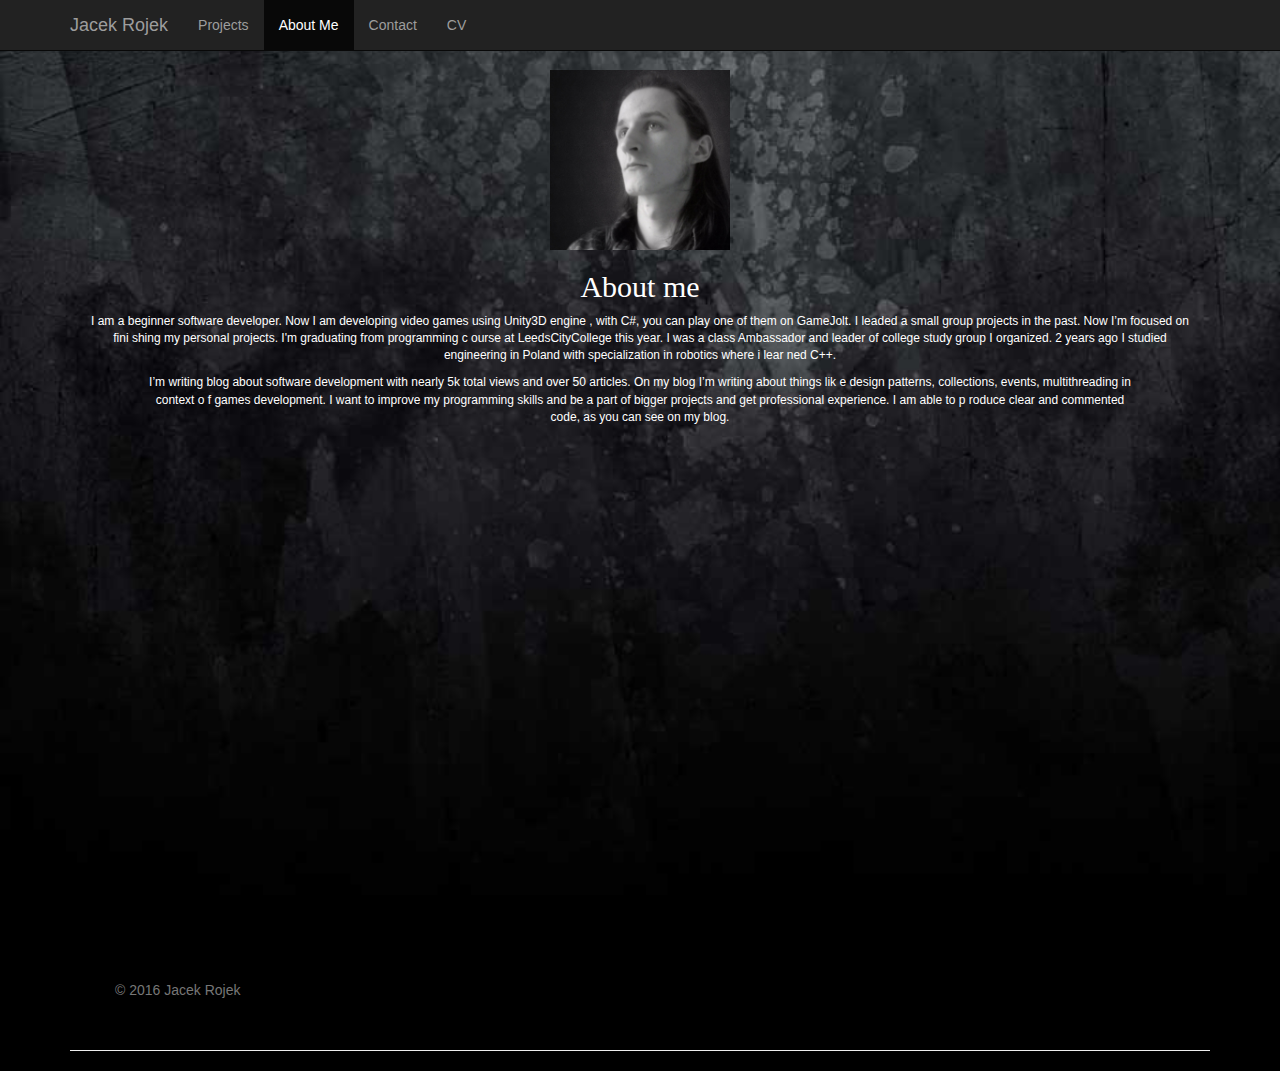
<file: about.html>
<<!DOCTYPE html>
<html lang="en">
<head>
  <head>
    <meta charset="utf-8">
    <meta http-equiv="X-UA-Compatible" content="IE=edge">
    <meta name="viewport" content="width=device-width, initial-scale=1">

    <meta name="Jacek Rojek-digital portfolio" content="">
    <meta name="Jacek Rojek" content="digital portfolio">

    <title>About</title>


     <link href="css/bootstrap.min.css" rel="stylesheet">
     <link href="css/styles.min.css" rel="stylesheet">

  </head>
</head>
<body>
    <nav class="navbar navbar-inverse navbar-fixed-top">
      <div class="container">
        <div class="navbar-header">
          <button type="button" class="navbar-toggle collapsed" data-toggle="collapse" data-target="#navbar" aria-expanded="false" aria-controls="navbar">
            <span class="sr-only">Toggle navigation</span>
            <span class="icon-bar"></span>
            <span class="icon-bar"></span>
            <span class="icon-bar"></span>
          </button>
          <a class="navbar-brand" href="index.html">Jacek Rojek</a>
        </div>
        <div id="navbar" class="collapse navbar-collapse">
          <ul class="nav navbar-nav">
            <li><a href="index.html">Projects</a></li>
            <li class="active" ><a href="#">About Me</a></li>
            <li><a href="contact.html">Contact</a></li>
            <li>
                <a href="cv.html">CV</a>
            </li>
          </ul>
        </div><!--/.nav-collapse -->
      </div>
    </nav>

    <div class = "main" >
      <div class="container"></div>

        <div class="container" id="main_container">
<div class="text-center center-block" id="about">
      <img src="images/profile.jpg"  alt="My photo" id="photo">
  <h2>About me </h2>
  <p>I am a beginner software developer.
    Now I am developing video games using Unity3D engine
    , with C#, you can play one of them on GameJolt. I leaded
     a small group projects in the past. Now I’m focused on fini
     shing my personal projects.  I'm graduating from programming c
     ourse at LeedsCityCollege this year. I was a class Ambassador and
      leader of college study group I organized. 2 years ago I studied
      engineering in Poland with specialization in robotics where i lear
      ned C++.  </p>
      <div class="text-center center-block" id="about">
  <p>I’m writing blog about software development with nearly 5k total
    views and over 50 articles. On my blog I’m writing about things lik
    e design patterns, collections, events, multithreading in context o
    f games development. I want to improve my programming skills and be
    a part of bigger projects and get professional experience. I am able
     to p
    roduce clear and commented code, as you can see on my blog. </p>
</div>
</div>
</div>
<div class ="container" id="placeholder"></div>
<footer class="footer">
  <div class="container" id="footerSignature">
    <p class="text-muted">
     </p>
  </div>
<div class="container">

<div class="container" id="footerSignature">
  <p class="text-muted">&copy; 2016 Jacek Rojek </p>
</div>
    <hr>
</div>

</footer>
        <!-- Bootstrap core JavaScript
        ================================================== -->

        <script src="js/jquery.js"></script>
        <script src="js/bootstrap.js"></script>

      </div>
    </div>
</body>
</html>
</file>
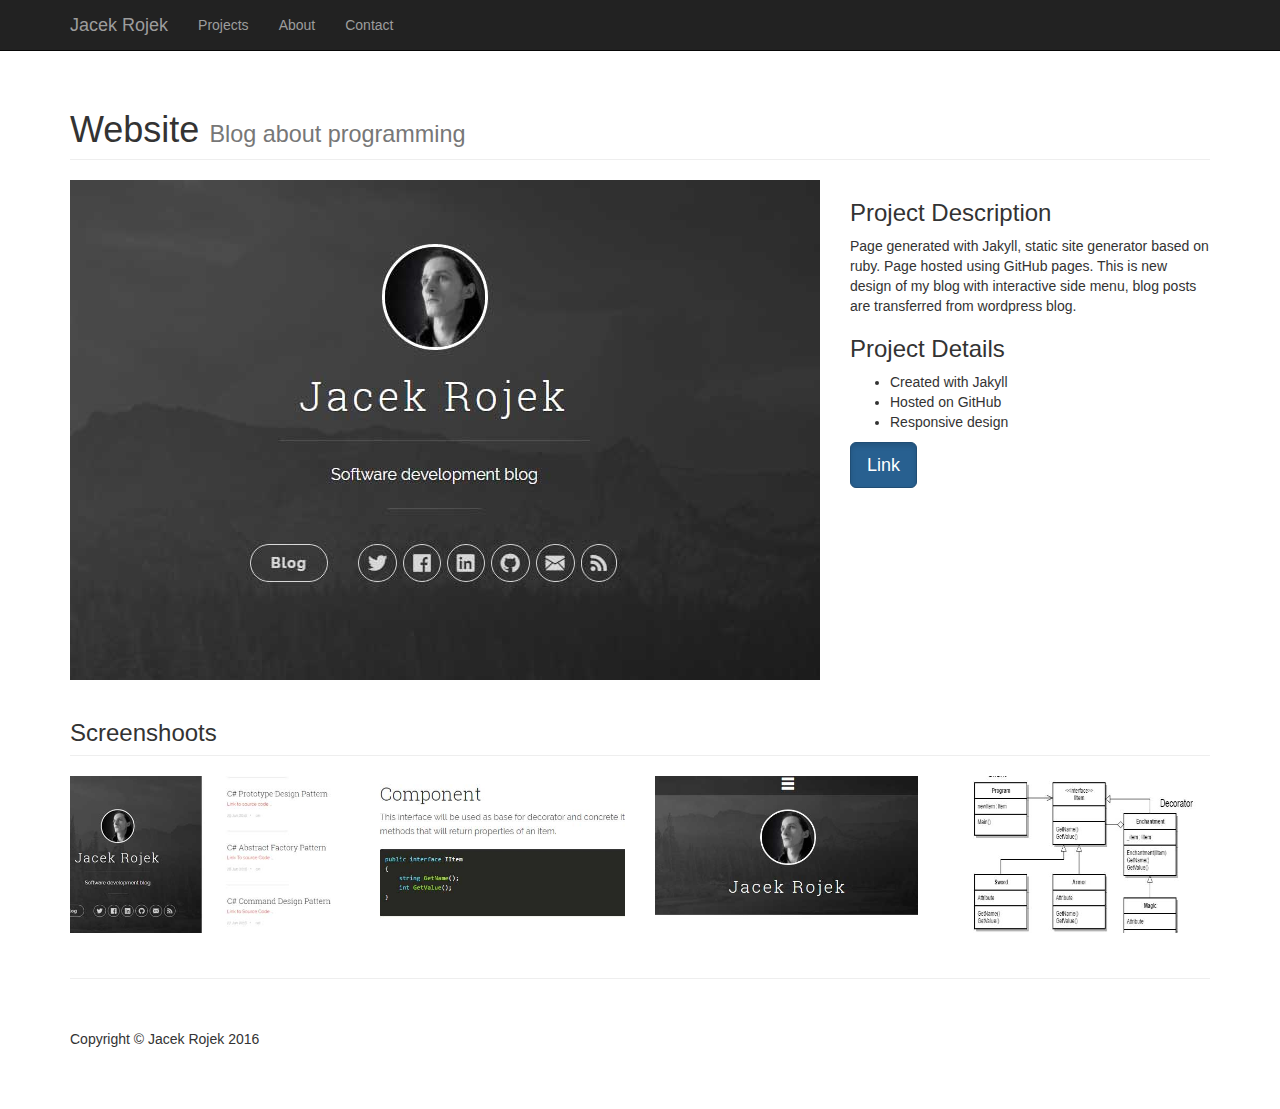
<file: blog.html>
<!DOCTYPE html>
<html lang="en">

<head>

    <meta charset="utf-8">
    <meta http-equiv="X-UA-Compatible" content="IE=edge">
    <meta name="website" content="width=device-width, initial-scale=1">
    <meta name="mucic producre website" content="">
    <meta name="Jacek Rojek" content="">

    <title>Blog, Jekyll + GitHub</title>

    <!-- Bootstrap Core CSS -->
    <link href="css/bootstrap.min.css" rel="stylesheet">

    <!-- Custom CSS -->
    <link href="css/portfolio-item.css" rel="stylesheet">

</head>

<body>

    <!-- Navigation -->
    <nav class="navbar navbar-inverse navbar-fixed-top" role="navigation">
        <div class="container">
            <!-- Brand and toggle get grouped for better mobile display -->
            <div class="navbar-header">
                <button type="button" class="navbar-toggle" data-toggle="collapse" data-target="#bs-example-navbar-collapse-1">
                    <span class="sr-only">Toggle navigation</span>
                    <span class="icon-bar"></span>
                    <span class="icon-bar"></span>
                    <span class="icon-bar"></span>
                </button>
                <a class="navbar-brand" href="#">Jacek Rojek</a>
            </div>
            <!-- Collect the nav links, forms, and other content for toggling -->
            <div class="collapse navbar-collapse" id="bs-example-navbar-collapse-1">
                <ul class="nav navbar-nav">
                  <li>
                      <a href="index.html">Projects</a>
                  </li>
                  <li>
                      <a href="about.html">About</a>
                  </li>
                  <li>
                      <a href="contact.html">Contact</a>
                  </li>
                </ul>
            </div>
            <!-- /.navbar-collapse -->
        </div>
        <!-- /.container -->
    </nav>

    <!-- Page Content -->
    <div class="container">

        <!-- Portfolio Item Heading -->
        <div class="row">

            <div class="col-lg-12">

                <h1 class="page-header">Website
                    <small>Blog about programming</small>

                </h1>
            </div>

        </div>

        <!-- /.row -->

        <!-- Portfolio Item Row -->
        <div class="row">

            <div class="col-md-8">
                <img class="img-responsive" src="images/Blog_1.jpg" alt=" Soundcloud widget">
            </div>

            <div class="col-md-4">
                <h3>Project Description</h3>
                <p>Page generated with Jakyll, static site generator based on ruby. Page hosted using GitHub pages. This is new design of my blog with interactive side menu, blog posts are transferred from wordpress blog.  </p>
                <h3>Project Details</h3>
                <ul>
                    <li>Created with Jakyll</li>
                    <li>Hosted on GitHub</li>
                    <li>Responsive design</li>

                </ul>
                <a href="https://jacekrojek.github.io/JacekRojek/" class="btn btn-primary btn-lg active" role="button">Link</a>
            </div>



        </div>
        <!-- /.row -->

        <!-- Related Projects Row -->
        <div class="row">

            <div class="col-lg-12">
                <h3 class="page-header">Screenshoots</h3>
            </div>

            <div class="col-sm-3 col-xs-6">
                <a href="#">
                    <img class="img-responsive portfolio-item" src="images/Blog_2.jpg" alt="top of main site">
                </a>
            </div>

            <div class="col-sm-3 col-xs-6">
                <a href="#">
                    <img class="img-responsive portfolio-item" src="images/Blog_3.jpg" alt="thumbnails">
                </a>
            </div>

            <div class="col-sm-3 col-xs-6">
                <a href="#">
                    <img class="img-responsive portfolio-item" src="images/Blog_4.jpg" alt="footer with social icons">
                </a>
            </div>

            <div class="col-sm-3 col-xs-6">
                <a href="#">
                    <img class="img-responsive portfolio-item" src="images/Blog_5.jpg" alt="responsive design">
                </a>
            </div>

        </div>
        <!-- /.row -->

        <hr>

        <!-- Footer -->
        <footer>
            <div class="row">
                <div class="col-lg-12">
                    <p>Copyright &copy; Jacek Rojek 2016</p>
                </div>
            </div>
            <!-- /.row -->
        </footer>

    </div>
    <!-- /.container -->

    <!-- jQuery -->
    <script src="js/jquery.js"></script>

    <!-- Bootstrap Core JavaScript -->
    <script src="js/bootstrap.min.js"></script>

</body>

</html>
</file>
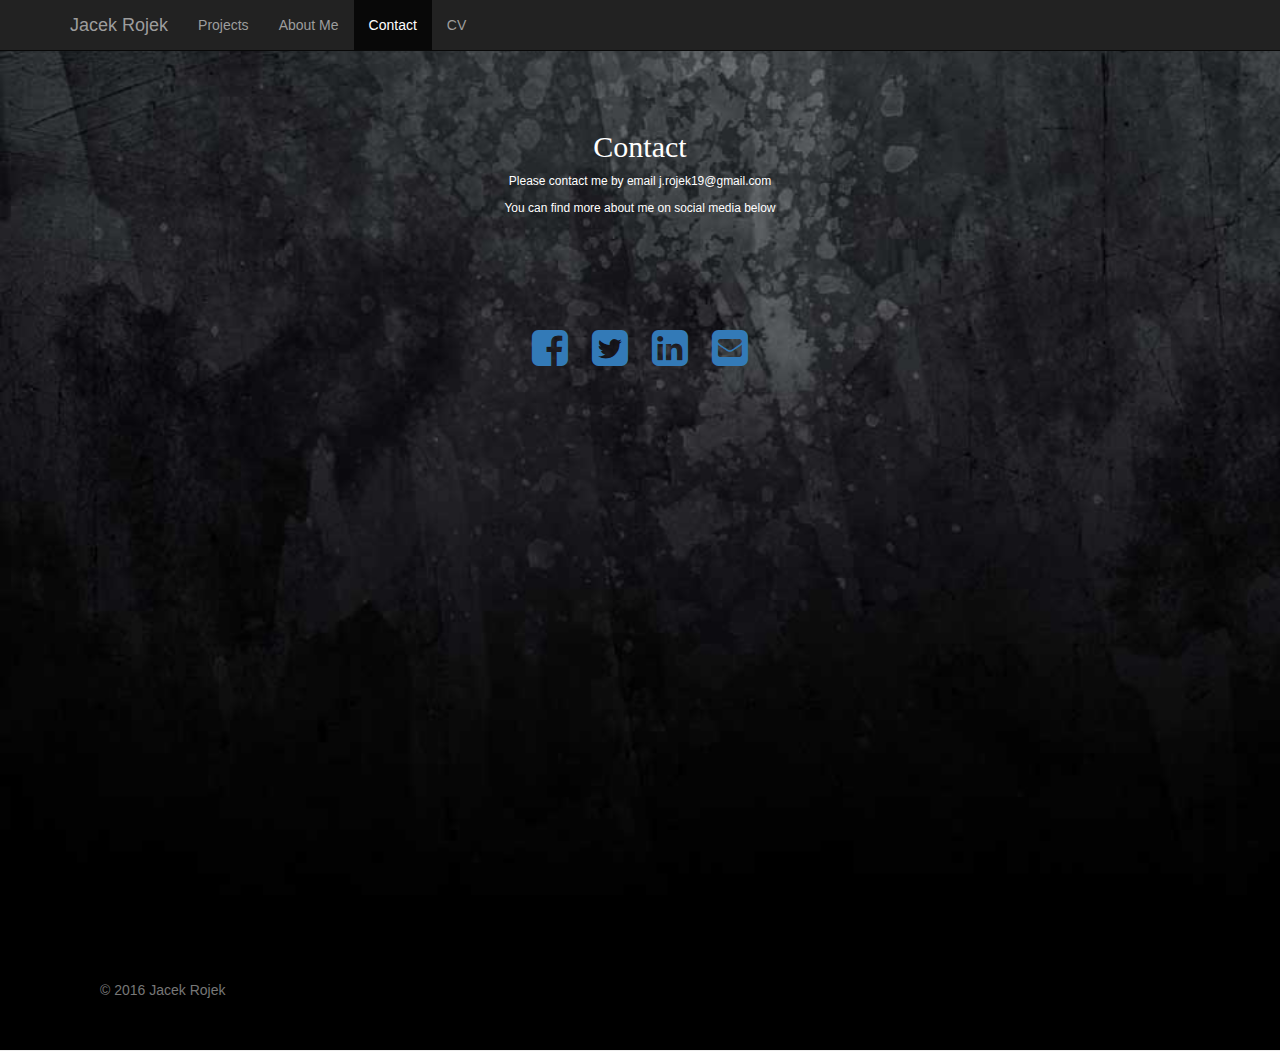
<file: contact.html>
<<!DOCTYPE html>
<html lang="en">
<head>
  <head>
    <meta charset="utf-8">
    <meta http-equiv="X-UA-Compatible" content="IE=edge">
    <meta name="viewport" content="width=device-width, initial-scale=1">

    <meta name="Jacek Rojek-digital portfolio" content="">
    <meta name="Jacek Rojek" content="digital portfolio">

    <title>Contact</title>

      <link rel="stylesheet" href="css/normalize.css">

<link rel="stylesheet" href="font-awesome/css/font-awesome.css">


    <link href="css/bootstrap.min.css" rel="stylesheet">
    <link href="css/styles.min.css" rel="stylesheet">

  </head>
</head>
<body>
    <nav class="navbar navbar-inverse navbar-fixed-top">
      <div class="container">
        <div class="navbar-header">
          <button type="button" class="navbar-toggle collapsed" data-toggle="collapse" data-target="#navbar" aria-expanded="false" aria-controls="navbar">
            <span class="sr-only">Toggle navigation</span>
            <span class="icon-bar"></span>
            <span class="icon-bar"></span>
            <span class="icon-bar"></span>
          </button>
          <a class="navbar-brand" href="index.html">Jacek Rojek</a>
        </div>
        <div id="navbar" class="collapse navbar-collapse">
          <ul class="nav navbar-nav">
            <li><a href="index.html">Projects</a></li>
            <li><a href="about.html">About Me</a></li>
            <li class="active"><a href="#">Contact</a></li>
            <li>
                <a href="cv.html">CV</a>
            </li>
          </ul>
        </div><!--/.nav-collapse -->
      </div>
    </nav>

    <div class = "main" >
        <div class="container" id="main_container">
          <div class="text-center center-block" id="about">

<h2 id ="contact">Contact</h2>
<p>Please contact me by email j.rojek19@gmail.com</p>
<p>You can find more about me on social media below</p>

</div>
          <div class="container">
                  <div class="text-center center-block" id="social-icons">
                    <a href="https://www.facebook.com/jacek.rojek.7"><i id="social-fb" class="fa fa-facebook-square fa-3x social"></i></a>
                    <a href="https://twitter.com/JRojek93"><i id="social-tw" class="fa fa-twitter-square fa-3x social"></i></a>
                    <a href="https://uk.linkedin.com/in/jacek-rojek-b7a396105"><i id="social-em" class="fa fa-linkedin-square fa-3x social"></i></a>
                    <a href="mailto:j.rojek19@gmail.com?Subject=Hello"><i id="social-em" class="fa fa-envelope-square fa-3x social"></i></a>
          </div>
          </div>
        </div>


    <footer class="footer">
      <div class="container" id="footerSignature">
        <p class="text-muted">
         </p>
      </div>
    <div class="container">

    </div>
    <div class="container" id="footerSignature">
      <p class="text-muted">&copy; 2016 Jacek Rojek </p>
    </div>
        <hr>
    </div>

    </footer>



    </div>
        <!-- Bootstrap core JavaScript
        ================================================== -->

        <script src="js/jquery.js"></script>
        <script src="js/bootstrap.js"></script>

      </div>
</body>
</html>
</file>
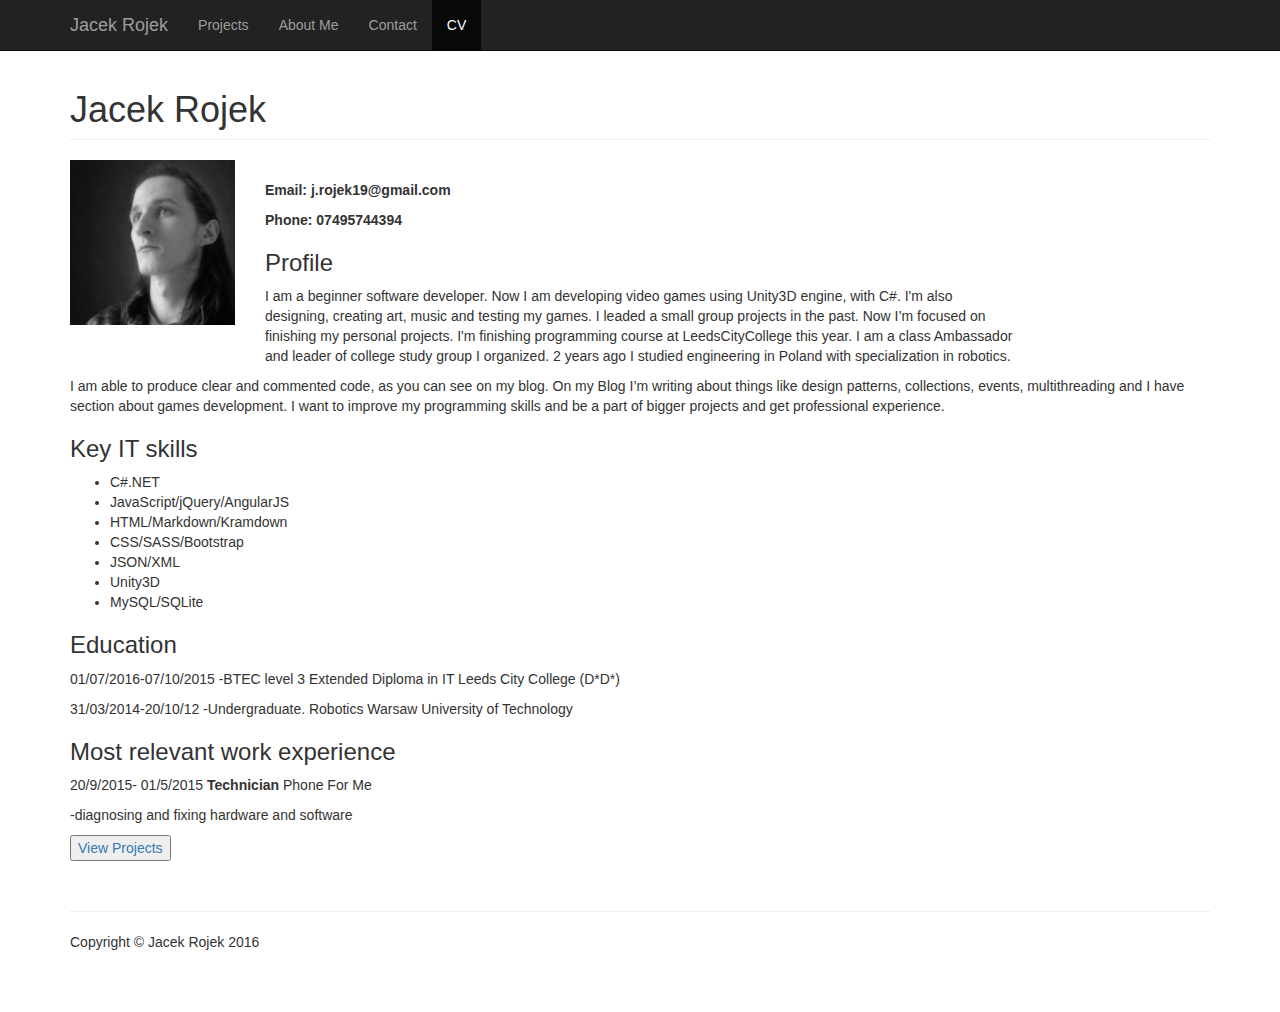
<file: cv.html>
<!DOCTYPE html>
<html lang="en">

<head>

    <meta charset="utf-8">
    <meta http-equiv="X-UA-Compatible" content="IE=edge">
    <meta name="viewport" content="width=device-width, initial-scale=1">
    <meta name="description" content="">
    <meta name="author" content="">

    <title>Jacek Rojek protfolio</title>

    <!-- Bootstrap Core CSS -->
    <link href="css/bootstrap.min.css" rel="stylesheet">

    <!-- Custom CSS -->
    <link href="css/1-col-portfolio.css" rel="stylesheet">
<link href="css/half-slider.css" rel="stylesheet">
    <!-- HTML5 Shim and Respond.js IE8 support of HTML5 elements and media queries -->
    <!-- WARNING: Respond.js doesn't work if you view the page via file:// -->
    <!--[if lt IE 9]>
        <script src="https://oss.maxcdn.com/libs/html5shiv/3.7.0/html5shiv.js"></script>
        <script src="https://oss.maxcdn.com/libs/respond.js/1.4.2/respond.min.js"></script>
    <![endif]-->
    <script>
      (function(i,s,o,g,r,a,m){i['GoogleAnalyticsObject']=r;i[r]=i[r]||function(){
      (i[r].q=i[r].q||[]).push(arguments)},i[r].l=1*new Date();a=s.createElement(o),
      m=s.getElementsByTagName(o)[0];a.async=1;a.src=g;m.parentNode.insertBefore(a,m)
      })(window,document,'script','https://www.google-analytics.com/analytics.js','ga');

      ga('create', 'UA-76199971-4', 'auto');
      ga('send', 'pageview');

    </script>
</head>

<body style="padding-top: 50px;">

    <!-- Navigation -->
    <nav class="navbar navbar-inverse navbar-fixed-top" role="navigation">
        <div class="container">
            <!-- Brand and toggle get grouped for better mobile display -->
            <div class="navbar-header">
                <button type="button" class="navbar-toggle" data-toggle="collapse" data-target="#bs-example-navbar-collapse-1">
                    <span class="sr-only">Toggle navigation</span>
                    <span class="icon-bar"></span>
                    <span class="icon-bar"></span>
                    <span class="icon-bar"></span>
                </button>
                <a class="navbar-brand" href="#">Jacek Rojek</a>
            </div>
            <!-- Collect the nav links, forms, and other content for toggling -->
            <div class="collapse navbar-collapse" id="bs-example-navbar-collapse-1">
                <ul class="nav navbar-nav">
                    <li >
                        <a href="index.html">Projects</a>
                    </li>
                    <li>
                        <a href="about.html">About Me</a>
                    </li>
                    <li >
                        <a href="contact.html">Contact</a>
                    </li>
                    <li class="active">
                        <a href="#">CV</a>
                    </li>
                </ul>
            </div>
            <!-- /.navbar-collapse -->
        </div>
        <!-- /.container -->
    </nav>

    <!-- Page Content -->
    <div class="container">

        <!-- Page Heading -->
        <div class="row">
            <div class="col-lg-12">
                <h1 class="page-header">Jacek Rojek
                    <small></small>
                </h1>
            </div>
        </div>
        <!-- /.row -->

        <!-- Project One -->
        <div class="row">
            <div class="col-xs-4 col-md-3 col-lg-2">
                <a href="#">
                    <img class="img-responsive" src="images/profile.jpg" alt="me">
                </a>
            </div>
            <div class="col-xs-12 col-md-8" style="margin-top:20px">

            <p><b>Email: j.rojek19@gmail.com </b></p>
            <p><b>Phone: 07495744394 </b></p>
            <h3>Profile </h3>
            <p>I am a beginner software developer. Now I am developing video games using Unity3D

engine, with C#. I'm also designing, creating art, music and testing my games. I leaded a

small group projects in the past. Now I’m focused on finishing my personal projects. I'm

finishing programming course at LeedsCityCollege this year. I am a class Ambassador

and leader of college study group I organized. 2 years ago I studied engineering in

Poland with specialization in robotics.</p>
            </div>
            <div class="col-lg-12 col-xs-12 col-md-12">
              <p>I am able to produce clear and commented code, as you can see on my blog. On my Blog I’m writing about things like design patterns, collections, events, multithreading and I have section about games development.
I want to improve my programming skills and be a part of bigger projects and get professional experience.
</p>
          <h3>Key IT skills</h3>
            <ul>
              <li>C#.NET</li>
              <li>JavaScript/jQuery/AngularJS</li>
              <li>HTML/Markdown/Kramdown</li>
              <li>CSS/SASS/Bootstrap</li>
              <li>JSON/XML</li>
              <li>Unity3D</li>
              <li>MySQL/SQLite</li>
            </ul>
            <h3>Education</h3>
            <p>01/07/2016-07/10/2015 -BTEC level 3 Extended Diploma in IT Leeds
              City College (D*D*)
</p>
<P>31/03/2014-20/10/12 -Undergraduate. Robotics Warsaw University of
Technology</p>
<h3>Most relevant work experience</h3>
<p>20/9/2015- 01/5/2015 <b>Technician </b> Phone For Me
</p>
<p>-diagnosing and fixing hardware and software
</p>
<button><a href="index.html">View Projects</a></button>
</div>
</div>
<div>
        <!-- Footer -->
        <footer>
          <hr>
            <div class="row">
                <div class="col-lg-12">
                    <p>Copyright &copy; Jacek Rojek 2016</p>
                </div>
            </div>
            <!-- /.row -->
        </footer>

    </div>
    <!-- /.container -->

    <!-- jQuery -->
    <script src="js/jquery.js"></script>

    <!-- Bootstrap Core JavaScript -->
    <script src="js/bootstrap.min.js"></script>

</body>

</html>
</file>
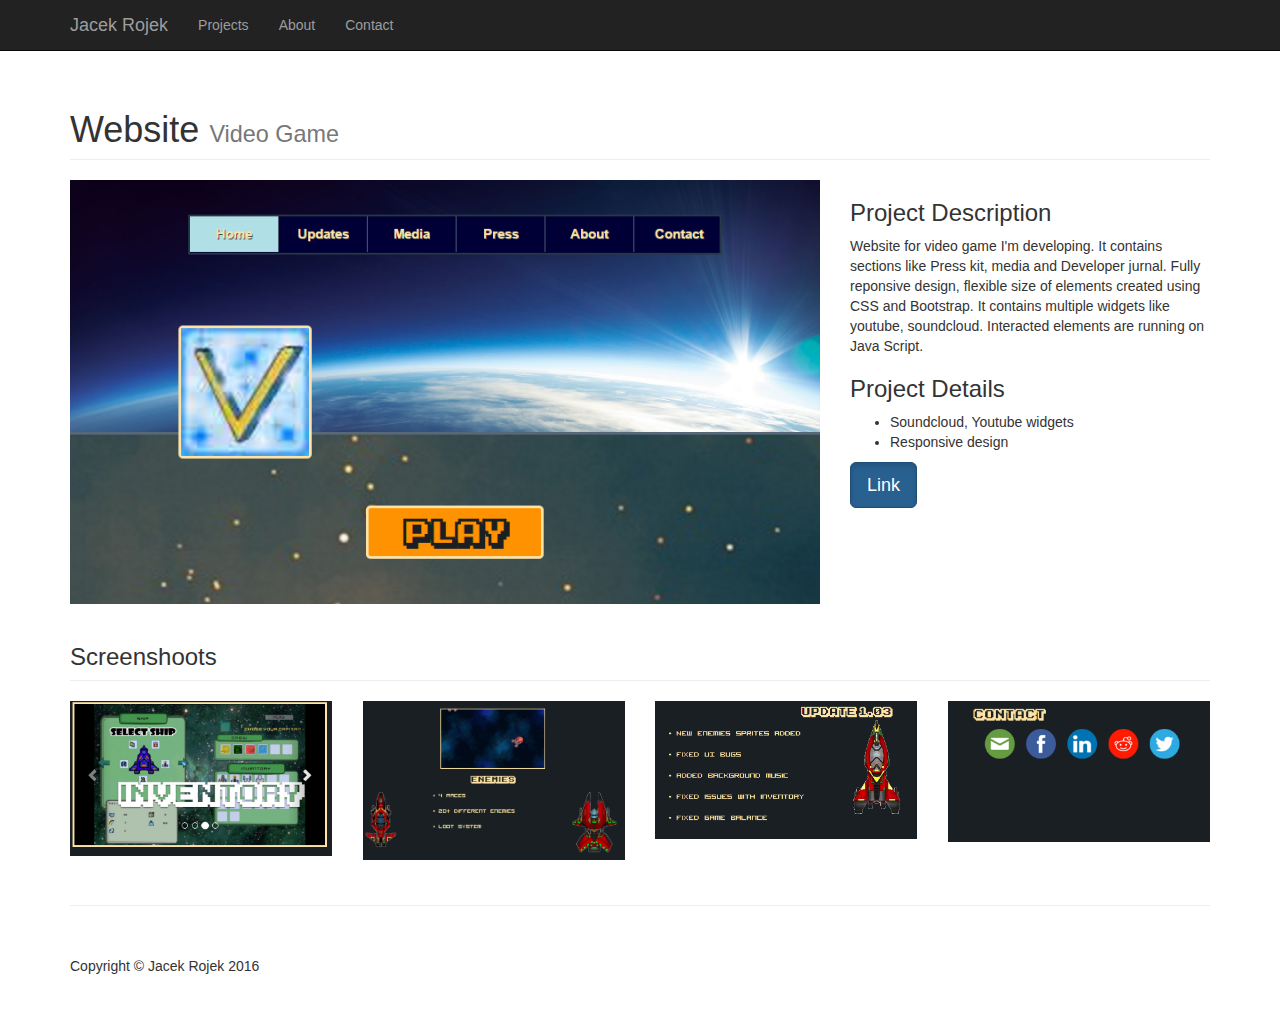
<file: gameWebsite.html>
<!DOCTYPE html>
<html lang="en">

<head>

    <meta charset="utf-8">
    <meta http-equiv="X-UA-Compatible" content="IE=edge">
    <meta name="website" content="width=device-width, initial-scale=1">
    <meta name="mucic producre website" content="">
    <meta name="Jacek Rojek" content="">

    <title>Video Game Project website</title>

    <!-- Bootstrap Core CSS -->
    <link href="css/bootstrap.min.css" rel="stylesheet">

    <!-- Custom CSS -->
    <link href="css/portfolio-item.css" rel="stylesheet">

</head>

<body>

    <!-- Navigation -->
    <nav class="navbar navbar-inverse navbar-fixed-top" role="navigation">
        <div class="container">
            <!-- Brand and toggle get grouped for better mobile display -->
            <div class="navbar-header">
                <button type="button" class="navbar-toggle" data-toggle="collapse" data-target="#bs-example-navbar-collapse-1">
                    <span class="sr-only">Toggle navigation</span>
                    <span class="icon-bar"></span>
                    <span class="icon-bar"></span>
                    <span class="icon-bar"></span>
                </button>
                <a class="navbar-brand" href="#">Jacek Rojek</a>
            </div>
            <!-- Collect the nav links, forms, and other content for toggling -->
            <div class="collapse navbar-collapse" id="bs-example-navbar-collapse-1">
                <ul class="nav navbar-nav">
                    <li>
                        <a href="index.html">Projects</a>
                    </li>
                    <li>
                        <a href="about.html">About</a>
                    </li>
                    <li>
                        <a href="contact.html">Contact</a>
                    </li>
                </ul>
            </div>
            <!-- /.navbar-collapse -->
        </div>
        <!-- /.container -->
    </nav>

    <!-- Page Content -->
    <div class="container">

        <!-- Portfolio Item Heading -->
        <div class="row">

            <div class="col-lg-12">

                <h1 class="page-header">Website
                    <small>Video Game</small>

                </h1>
            </div>

        </div>

        <!-- /.row -->

        <!-- Portfolio Item Row -->
        <div class="row">

            <div class="col-md-8">
                <img class="img-responsive" src="images/gw.PNG" alt=" Soundcloud widget">
            </div>

            <div class="col-md-4">
                <h3>Project Description</h3>
                <p>Website for video game I'm developing. It contains sections like Press kit,
                  media and Developer jurnal.
                    Fully reponsive design, flexible size of elements created using CSS and Bootstrap.
                    It contains multiple widgets like youtube, soundcloud.
                   Interacted elements are running on Java Script.  </p>
                <h3>Project Details</h3>
                <ul>
                    <li>Soundcloud, Youtube widgets</li>
                    <li>Responsive design</li>

                </ul>
                <a href="https://jacekrojek.github.io/GameWebsite/" class="btn btn-primary btn-lg active" role="button">Link</a>
            </div>



        </div>
        <!-- /.row -->

        <!-- Related Projects Row -->
        <div class="row">

            <div class="col-lg-12">
                <h3 class="page-header">Screenshoots</h3>
            </div>

            <div class="col-sm-3 col-xs-6">
                <a href="#">
                    <img class="img-responsive portfolio-item" src="images/wg1.PNG" alt="top of main site">
                </a>
            </div>

            <div class="col-sm-3 col-xs-6">
                <a href="#">
                    <img class="img-responsive portfolio-item" src="images/wg2.PNG" alt="thumbnails">
                </a>
            </div>

            <div class="col-sm-3 col-xs-6">
                <a href="#">
                    <img class="img-responsive portfolio-item" src="images/wg3.PNG" alt="footer with social icons">
                </a>
            </div>

            <div class="col-sm-3 col-xs-6">
                <a href="#">
                    <img class="img-responsive portfolio-item" src="images/wg4.PNG" alt="responsive design">
                </a>
            </div>

        </div>
        <!-- /.row -->

        <hr>

        <!-- Footer -->
        <footer>
            <div class="row">
                <div class="col-lg-12">
                    <p>Copyright &copy; Jacek Rojek 2016</p>
                </div>
            </div>
            <!-- /.row -->
        </footer>

    </div>
    <!-- /.container -->

    <!-- jQuery -->
    <script src="js/jquery.js"></script>

    <!-- Bootstrap Core JavaScript -->
    <script src="js/bootstrap.min.js"></script>

</body>

</html>
</file>
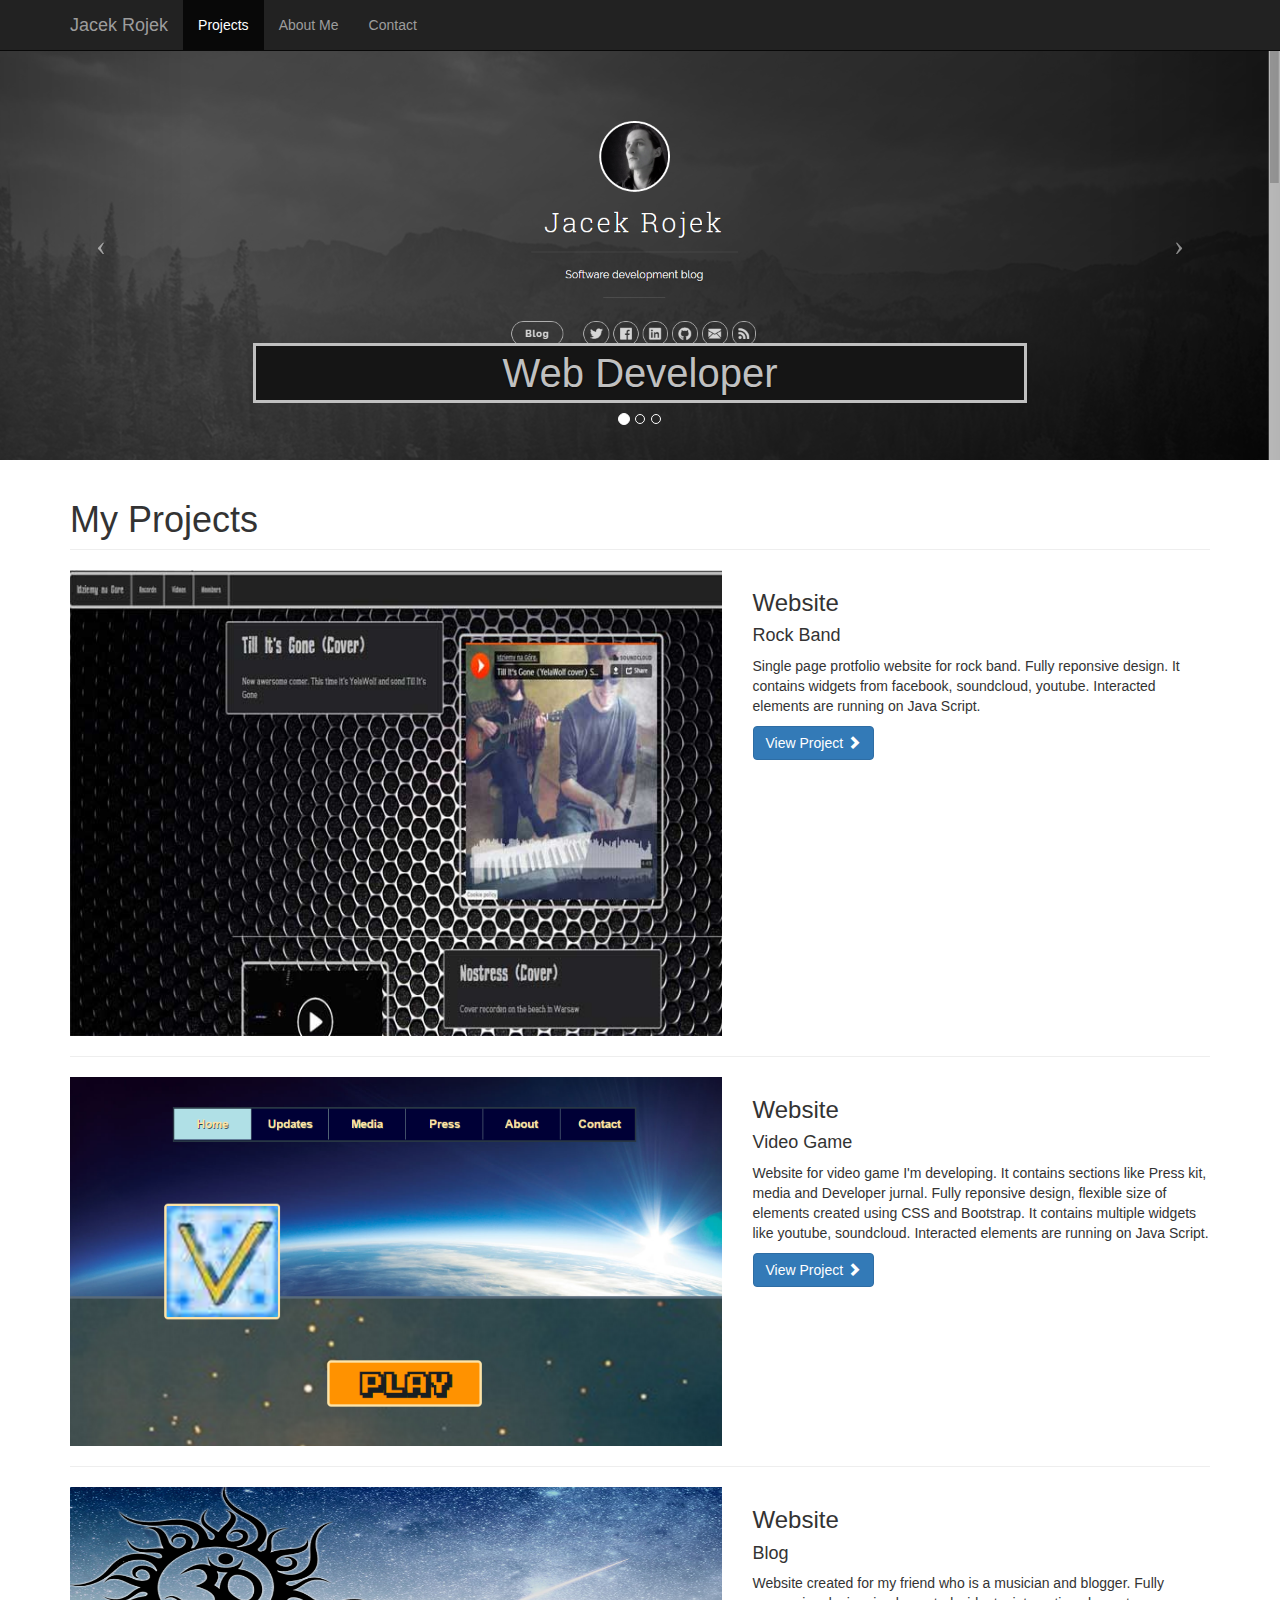
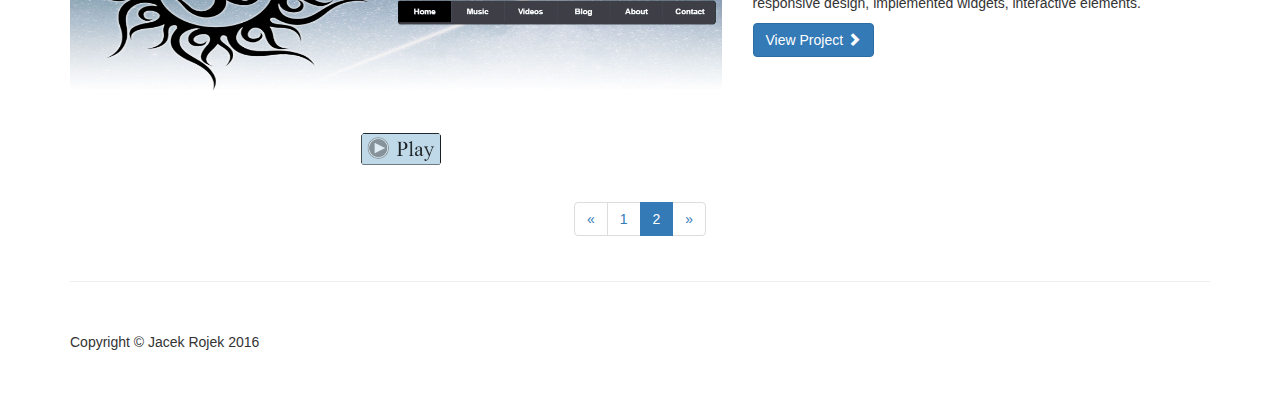
<file: index2.html>
<!DOCTYPE html>
<html lang="en">

<head>

    <meta charset="utf-8">
    <meta http-equiv="X-UA-Compatible" content="IE=edge">
    <meta name="viewport" content="width=device-width, initial-scale=1">
    <meta name="description" content="">
    <meta name="author" content="">

    <title>Jacek Rojek protfolio</title>

    <!-- Bootstrap Core CSS -->
    <link href="css/bootstrap.min.css" rel="stylesheet">

    <!-- Custom CSS -->
    <link href="css/1-col-portfolio.css" rel="stylesheet">
<link href="css/half-slider.css" rel="stylesheet">
    <!-- HTML5 Shim and Respond.js IE8 support of HTML5 elements and media queries -->
    <!-- WARNING: Respond.js doesn't work if you view the page via file:// -->
    <!--[if lt IE 9]>
        <script src="https://oss.maxcdn.com/libs/html5shiv/3.7.0/html5shiv.js"></script>
        <script src="https://oss.maxcdn.com/libs/respond.js/1.4.2/respond.min.js"></script>
    <![endif]-->
    <script>
      (function(i,s,o,g,r,a,m){i['GoogleAnalyticsObject']=r;i[r]=i[r]||function(){
      (i[r].q=i[r].q||[]).push(arguments)},i[r].l=1*new Date();a=s.createElement(o),
      m=s.getElementsByTagName(o)[0];a.async=1;a.src=g;m.parentNode.insertBefore(a,m)
      })(window,document,'script','https://www.google-analytics.com/analytics.js','ga');

      ga('create', 'UA-76199971-4', 'auto');
      ga('send', 'pageview');

    </script>
</head>
<header id="myCarousel" class="carousel slide">
        <!-- Indicators -->
        <ol class="carousel-indicators">
            <li data-target="#myCarousel" data-slide-to="0" class="active"></li>
            <li data-target="#myCarousel" data-slide-to="1"></li>
            <li data-target="#myCarousel" data-slide-to="2"></li>
        </ol>

        <!-- Wrapper for Slides -->
        <div class="carousel-inner">
            <div class="item active">
                <!-- Set the first background image using inline CSS below. -->
                <div class="fill" style="background-image:url('images/wd.PNG');"></div>
                <div class="carousel-caption">
                    <h2>Web Developer</h2>
                </div>
            </div>
            <div class="item">
                <!-- Set the second background image using inline CSS below. -->
                <div class="fill" style="background-image:url('images/unity.jpg');"></div>
                <div class="carousel-caption">
                    <h2>Games Develper</h2>
                </div>
            </div>
            <div class="item">
                <!-- Set the third background image using inline CSS below. -->
                <div class="fill" style="background-image:url('images/wp_lg.png');"></div>
                <div class="carousel-caption">
                    <h2>Blogger</h2>
                </div>
            </div>
        </div>

        <!-- Controls -->
        <a class="left carousel-control" href="#myCarousel" data-slide="prev">
            <span class="icon-prev"></span>
        </a>
        <a class="right carousel-control" href="#myCarousel" data-slide="next">
            <span class="icon-next"></span>
        </a>

    </header>

<body>

    <!-- Navigation -->
    <nav class="navbar navbar-inverse navbar-fixed-top" role="navigation">
        <div class="container">
            <!-- Brand and toggle get grouped for better mobile display -->
            <div class="navbar-header">
                <button type="button" class="navbar-toggle" data-toggle="collapse" data-target="#bs-example-navbar-collapse-1">
                    <span class="sr-only">Toggle navigation</span>
                    <span class="icon-bar"></span>
                    <span class="icon-bar"></span>
                    <span class="icon-bar"></span>
                </button>
                <a class="navbar-brand" href="#">Jacek Rojek</a>
            </div>
            <!-- Collect the nav links, forms, and other content for toggling -->
            <div class="collapse navbar-collapse" id="bs-example-navbar-collapse-1">
                <ul class="nav navbar-nav">
                    <li class="active">
                        <a href="#">Projects</a>
                    </li>
                    <li>
                        <a href="about.html">About Me</a>
                    </li>
                    <li>
                        <a href="contact.html">Contact</a>
                    </li>
                </ul>
            </div>
            <!-- /.navbar-collapse -->
        </div>
        <!-- /.container -->
    </nav>

    <!-- Page Content -->
    <div class="container">

        <!-- Page Heading -->
        <div class="row">
            <div class="col-lg-12">
                <h1 class="page-header">My Projects
                    <small></small>
                </h1>
            </div>
        </div>
        <!-- /.row -->

        <!-- Project One -->
        <div class="row">
            <div class="col-md-7">
                <a href="#">
                    <img class="img-responsive" src="images/ing.jpg" alt="">
                </a>
            </div>
            <div class="col-md-5">
                <h3>Website</h3>
                <h4>Rock Band</h4>
                <p>Single page protfolio website for rock band. Fully reponsive design.
                  It contains widgets from facebook, soundcloud, youtube. Interacted elements
                  are running on Java Script. </p>
                <a class="btn btn-primary" href="ing.html">View Project <span class="glyphicon glyphicon-chevron-right"></span></a>
            </div>
        </div>
        <!-- /.row -->
<hr>

        <!-- Project Two -->
        <div class="row">
            <div class="col-md-7">
                <a href="#">
                    <img class="img-responsive" src="images/gw.PNG" alt="">
                </a>
            </div>
            <div class="col-md-5">
                <h3>Website</h3>
                <h4>Video Game</h4>
                <p>Website for video game I'm developing. It contains sections like Press kit,
                  media and Developer jurnal.
                    Fully reponsive design, flexible size of elements created using CSS and Bootstrap.
                    It contains multiple widgets like youtube, soundcloud.
                   Interacted elements are running on Java Script. </p>
                <a class="btn btn-primary" href="gameWebsite.html">View Project <span class="glyphicon glyphicon-chevron-right"></span></a>
            </div>
        </div>
        <!-- /.row -->
        <!-- /.row -->
        <hr>

                <!-- Project Two -->
                <div class="row">
                    <div class="col-md-7">
                        <a href="#">
                            <img class="img-responsive" src="images/dw.PNG" alt="website image">
                        </a>
                    </div>
                    <div class="col-md-5">
                        <h3>Website</h3>
                        <h4>Blog</h4>
                        <p>
                          Website created for my friend who is a musician and blogger.
                          Fully responsive design, implemented widgets, interactive elements.
                        </p>
                        <a class="btn btn-primary" href="Website-Blog.html">View Project <span class="glyphicon glyphicon-chevron-right"></span></a>
                    </div>
                </div>


        <!-- Project Three -->

        <!-- /.row -->



        <!-- Project Four -->

        <!-- /.row -->




        <!-- /.row -->



        <!-- Pagination -->
        <div class="row text-center">
            <div class="col-lg-12">
                <ul class="pagination">
                    <li>
                        <a href="index.html">&laquo;</a>
                    </li>
                    <li >
                        <a href="index.html">1</a>
                    </li>
                    <li class="active">
                        <a href="#">2</a>
                    </li>
                    <li>
                        <a href="#">&raquo;</a>
                    </li>
                </ul>
            </div>
        </div>
        <!-- /.row -->

        <hr>

        <!-- Footer -->
        <footer>
            <div class="row">
                <div class="col-lg-12">
                    <p>Copyright &copy; Jacek Rojek 2016</p>
                </div>
            </div>
            <!-- /.row -->
        </footer>

    </div>
    <!-- /.container -->

    <!-- jQuery -->
    <script src="js/jquery.js"></script>

    <!-- Bootstrap Core JavaScript -->
    <script src="js/bootstrap.min.js"></script>

</body>

</html>
</file>
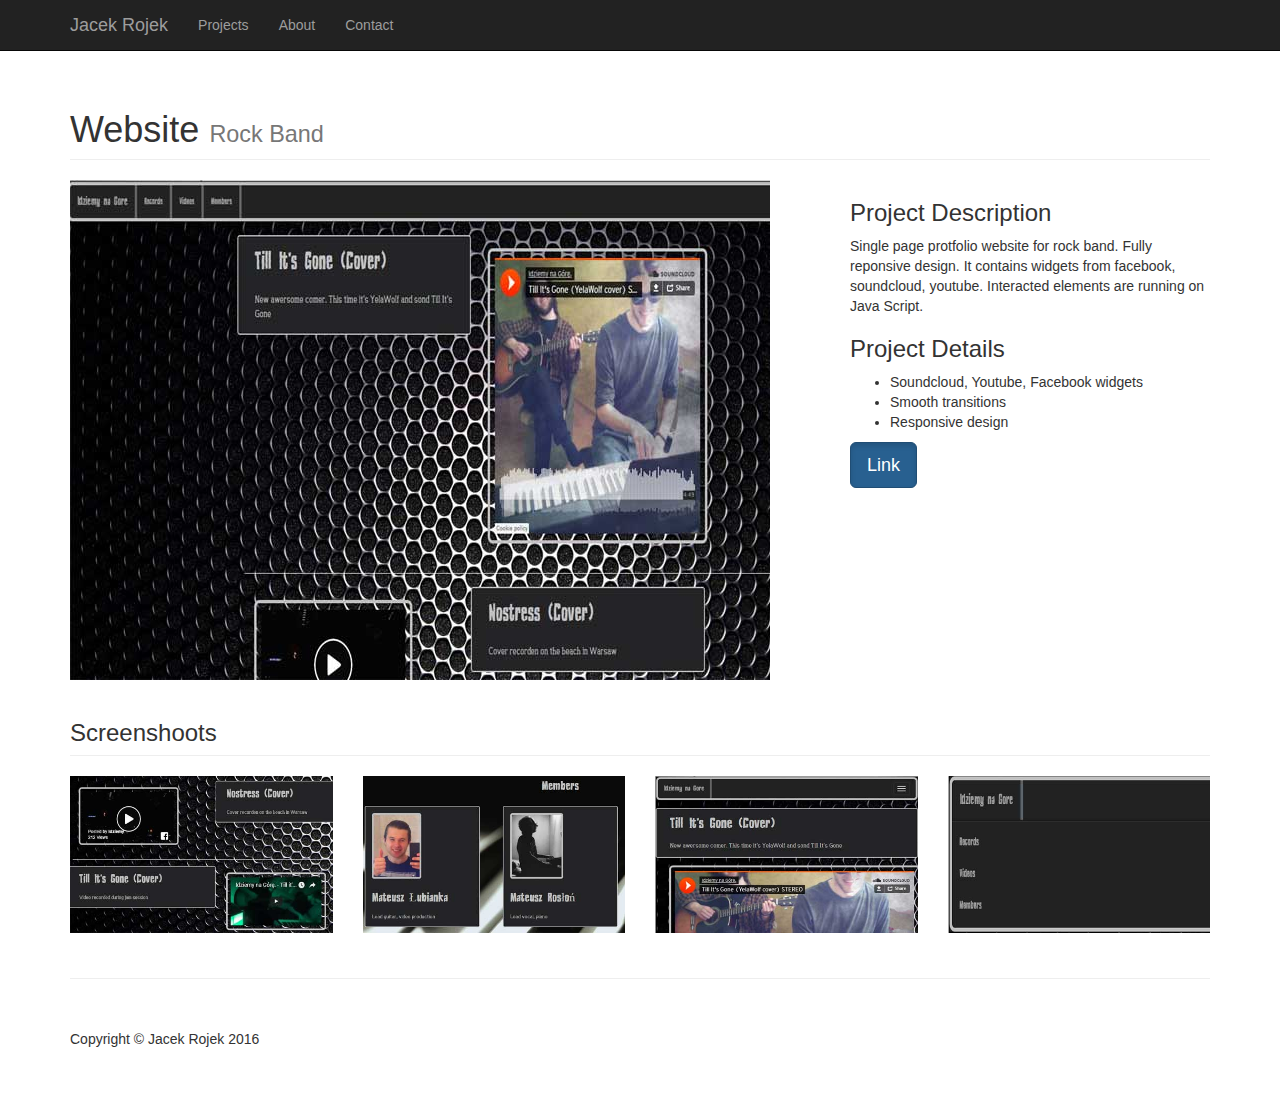
<file: ing.html>
<!DOCTYPE html>
<html lang="en">

<head>

    <meta charset="utf-8">
    <meta http-equiv="X-UA-Compatible" content="IE=edge">
    <meta name="website" content="width=device-width, initial-scale=1">
    <meta name="mucic producre website" content="">
    <meta name="Jacek Rojek" content="">

    <title>FTW-music producer website</title>

    <!-- Bootstrap Core CSS -->
    <link href="css/bootstrap.min.css" rel="stylesheet">

    <!-- Custom CSS -->
    <link href="css/portfolio-item.css" rel="stylesheet">

</head>

<body>

    <!-- Navigation -->
    <nav class="navbar navbar-inverse navbar-fixed-top" role="navigation">
        <div class="container">
            <!-- Brand and toggle get grouped for better mobile display -->
            <div class="navbar-header">
                <button type="button" class="navbar-toggle" data-toggle="collapse" data-target="#bs-example-navbar-collapse-1">
                    <span class="sr-only">Toggle navigation</span>
                    <span class="icon-bar"></span>
                    <span class="icon-bar"></span>
                    <span class="icon-bar"></span>
                </button>
                <a class="navbar-brand" href="#">Jacek Rojek</a>
            </div>
            <!-- Collect the nav links, forms, and other content for toggling -->
            <div class="collapse navbar-collapse" id="bs-example-navbar-collapse-1">
                <ul class="nav navbar-nav">
                    <li>
                        <a href="index.html">Projects</a>
                    </li>
                    <li>
                        <a href="about.html">About</a>
                    </li>
                    <li>
                        <a href="contact.html">Contact</a>
                    </li>
                </ul>
            </div>
            <!-- /.navbar-collapse -->
        </div>
        <!-- /.container -->
    </nav>

    <!-- Page Content -->
    <div class="container">

        <!-- Portfolio Item Heading -->
        <div class="row">

            <div class="col-lg-12">

                <h1 class="page-header">Website
                    <small>Rock Band</small>

                </h1>
            </div>

        </div>

        <!-- /.row -->

        <!-- Portfolio Item Row -->
        <div class="row">

            <div class="col-md-8">
                <img class="img-responsive" src="images/ing.jpg" alt=" Soundcloud widget">
            </div>

            <div class="col-md-4">
                <h3>Project Description</h3>
                <p>Single page protfolio website for rock band. Fully reponsive design. It contains widgets from facebook, soundcloud, youtube. Interacted elements are running on Java Script.  </p>
                <h3>Project Details</h3>
                <ul>
                    <li>Soundcloud, Youtube, Facebook widgets</li>
                    <li>Smooth transitions </li>
                    <li>Responsive design</li>

                </ul>
                <a href="https://jacekrojek.github.io/ING/" class="btn btn-primary btn-lg active" role="button">Link</a>
            </div>



        </div>
        <!-- /.row -->

        <!-- Related Projects Row -->
        <div class="row">

            <div class="col-lg-12">
                <h3 class="page-header">Screenshoots</h3>
            </div>

            <div class="col-sm-3 col-xs-6">
                <a href="#">
                    <img class="img-responsive portfolio-item" src="images/ing-3.jpg" alt="top of main site">
                </a>
            </div>

            <div class="col-sm-3 col-xs-6">
                <a href="#">
                    <img class="img-responsive portfolio-item" src="images/ing-2.jpg" alt="thumbnails">
                </a>
            </div>

            <div class="col-sm-3 col-xs-6">
                <a href="#">
                    <img class="img-responsive portfolio-item" src="images/ing-4.jpg" alt="footer with social icons">
                </a>
            </div>

            <div class="col-sm-3 col-xs-6">
                <a href="#">
                    <img class="img-responsive portfolio-item" src="images/ing-5.jpg" alt="responsive design">
                </a>
            </div>

        </div>
        <!-- /.row -->

        <hr>

        <!-- Footer -->
        <footer>
            <div class="row">
                <div class="col-lg-12">
                    <p>Copyright &copy; Jacek Rojek 2016</p>
                </div>
            </div>
            <!-- /.row -->
        </footer>

    </div>
    <!-- /.container -->

    <!-- jQuery -->
    <script src="js/jquery.js"></script>

    <!-- Bootstrap Core JavaScript -->
    <script src="js/bootstrap.min.js"></script>

</body>

</html>
</file>
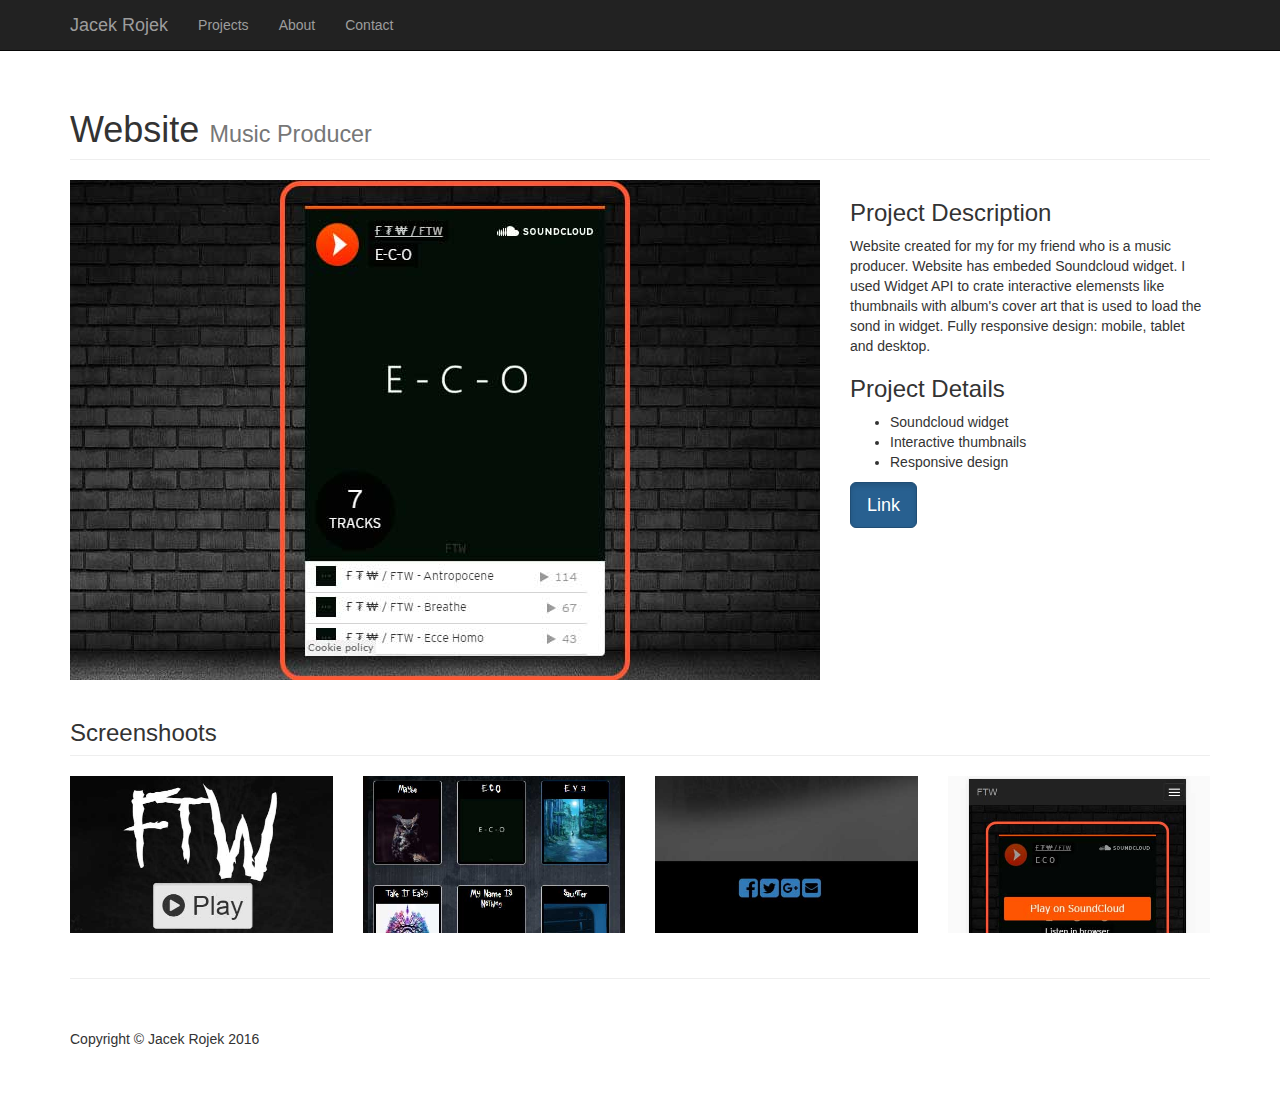
<file: page.html>
<!DOCTYPE html>
<html lang="en">

<head>

    <meta charset="utf-8">
    <meta http-equiv="X-UA-Compatible" content="IE=edge">
    <meta name="website" content="width=device-width, initial-scale=1">
    <meta name="mucic producre website" content="">
    <meta name="Jacek Rojek" content="">

    <title>FTW-music producer website</title>

    <!-- Bootstrap Core CSS -->
    <link href="css/bootstrap.min.css" rel="stylesheet">

    <!-- Custom CSS -->
    <link href="css/portfolio-item.css" rel="stylesheet">

</head>

<body>

    <!-- Navigation -->
    <nav class="navbar navbar-inverse navbar-fixed-top" role="navigation">
        <div class="container">
            <!-- Brand and toggle get grouped for better mobile display -->
            <div class="navbar-header">
                <button type="button" class="navbar-toggle" data-toggle="collapse" data-target="#bs-example-navbar-collapse-1">
                    <span class="sr-only">Toggle navigation</span>
                    <span class="icon-bar"></span>
                    <span class="icon-bar"></span>
                    <span class="icon-bar"></span>
                </button>
                <a class="navbar-brand" href="#">Jacek Rojek</a>
            </div>
            <!-- Collect the nav links, forms, and other content for toggling -->
            <div class="collapse navbar-collapse" id="bs-example-navbar-collapse-1">
                <ul class="nav navbar-nav">
                    <li>
                        <a href="index.html">Projects</a>
                    </li>
                    <li>
                        <a href="about.html">About</a>
                    </li>
                    <li>
                        <a href="contact.html">Contact</a>
                    </li>
                </ul>
            </div>
            <!-- /.navbar-collapse -->
        </div>
        <!-- /.container -->
    </nav>

    <!-- Page Content -->
    <div class="container">

        <!-- Portfolio Item Heading -->
        <div class="row">

            <div class="col-lg-12">

                <h1 class="page-header">Website
                    <small>Music Producer</small>

                </h1>
            </div>

        </div>

        <!-- /.row -->

        <!-- Portfolio Item Row -->
        <div class="row">

            <div class="col-md-8">
                <img class="img-responsive" src="images/FTW_1.jpg" alt=" Soundcloud widget">
            </div>

            <div class="col-md-4">
                <h3>Project Description</h3>
                <p>Website created for my for my friend who is a music producer. Website has embeded Soundcloud widget. I used Widget API to crate interactive elemensts like thumbnails with album's cover art that is used to load the sond in widget. Fully responsive design: mobile, tablet and desktop.  </p>
                <h3>Project Details</h3>
                <ul>
                    <li>Soundcloud widget</li>
                    <li>Interactive thumbnails</li>
                    <li>Responsive design</li>

                </ul>
                <a href="https://jacekrojek.github.io/FTW/index.html" class="btn btn-primary btn-lg active" role="button">Link</a>
            </div>



        </div>
        <!-- /.row -->

        <!-- Related Projects Row -->
        <div class="row">

            <div class="col-lg-12">
                <h3 class="page-header">Screenshoots</h3>
            </div>

            <div class="col-sm-3 col-xs-6">
                <a href="#">
                    <img class="img-responsive portfolio-item" src="images/FTW_2.jpg" alt="top of main site">
                </a>
            </div>

            <div class="col-sm-3 col-xs-6">
                <a href="#">
                    <img class="img-responsive portfolio-item" src="images/FTW_3.jpg" alt="thumbnails">
                </a>
            </div>

            <div class="col-sm-3 col-xs-6">
                <a href="#">
                    <img class="img-responsive portfolio-item" src="images/FTW_4.jpg" alt="footer with social icons">
                </a>
            </div>

            <div class="col-sm-3 col-xs-6">
                <a href="#">
                    <img class="img-responsive portfolio-item" src="images/FTW_5.jpg" alt="responsive design">
                </a>
            </div>

        </div>
        <!-- /.row -->

        <hr>

        <!-- Footer -->
        <footer>
            <div class="row">
                <div class="col-lg-12">
                    <p>Copyright &copy; Jacek Rojek 2016</p>
                </div>
            </div>
            <!-- /.row -->
        </footer>

    </div>
    <!-- /.container -->

    <!-- jQuery -->
    <script src="js/jquery.js"></script>

    <!-- Bootstrap Core JavaScript -->
    <script src="js/bootstrap.min.js"></script>

</body>

</html>
</file>
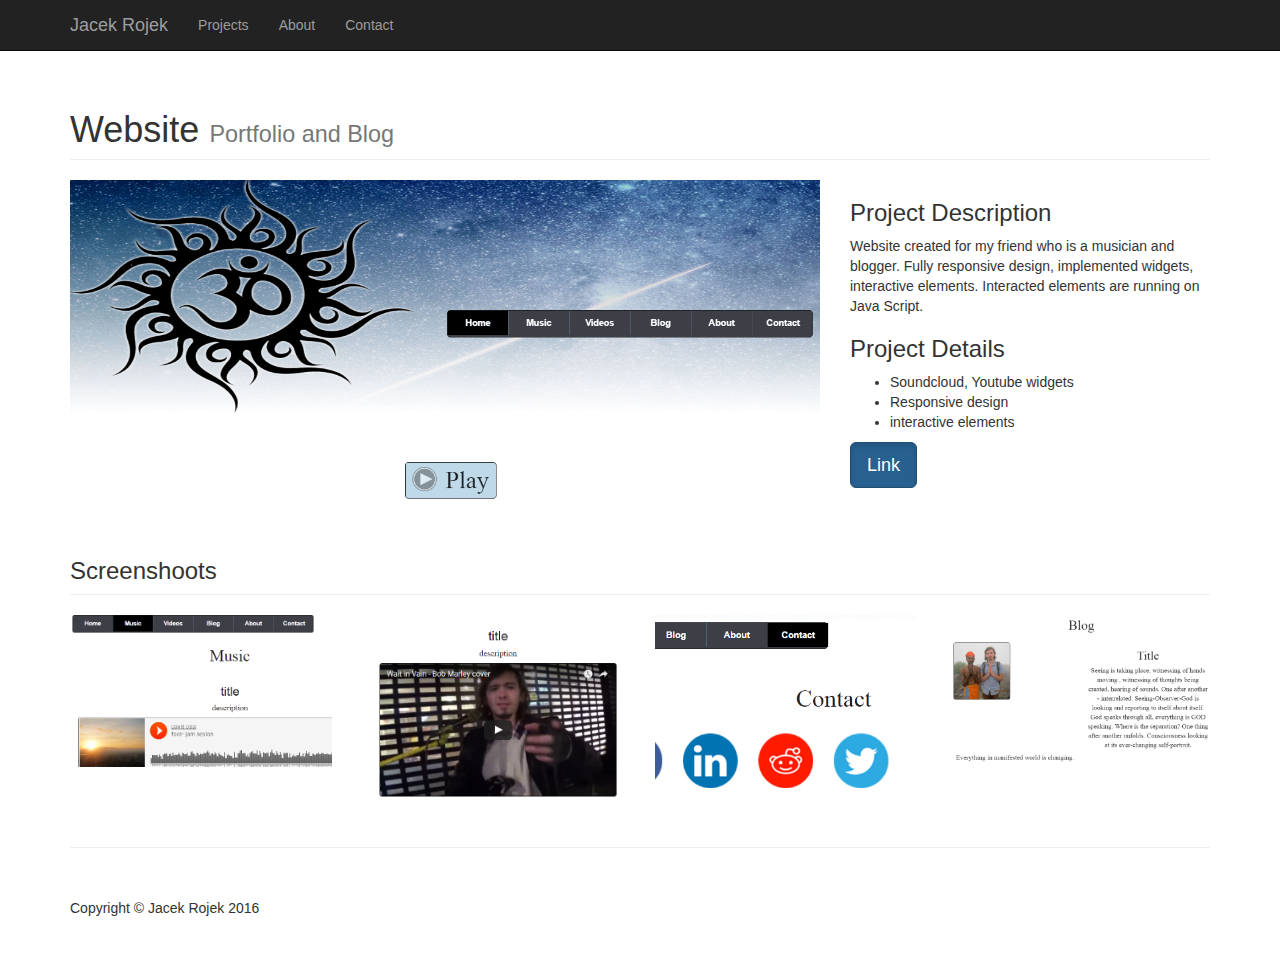
<file: Website-Blog.html>
<!DOCTYPE html>
<html lang="en">

<head>

    <meta charset="utf-8">
    <meta http-equiv="X-UA-Compatible" content="IE=edge">
    <meta name="website" content="width=device-width, initial-scale=1">
    <meta name="mucic producre website" content="">
    <meta name="Jacek Rojek" content="">

    <title>Website-Blog+Portfolio</title>

    <!-- Bootstrap Core CSS -->
    <link href="css/bootstrap.min.css" rel="stylesheet">

    <!-- Custom CSS -->
    <link href="css/portfolio-item.css" rel="stylesheet">

</head>

<body>

    <!-- Navigation -->
    <nav class="navbar navbar-inverse navbar-fixed-top" role="navigation">
        <div class="container">
            <!-- Brand and toggle get grouped for better mobile display -->
            <div class="navbar-header">
                <button type="button" class="navbar-toggle" data-toggle="collapse" data-target="#bs-example-navbar-collapse-1">
                    <span class="sr-only">Toggle navigation</span>
                    <span class="icon-bar"></span>
                    <span class="icon-bar"></span>
                    <span class="icon-bar"></span>
                </button>
                <a class="navbar-brand" href="#">Jacek Rojek</a>
            </div>
            <!-- Collect the nav links, forms, and other content for toggling -->
            <div class="collapse navbar-collapse" id="bs-example-navbar-collapse-1">
                <ul class="nav navbar-nav">
                    <li>
                        <a href="index.html">Projects</a>
                    </li>
                    <li>
                        <a href="about.html">About</a>
                    </li>
                    <li>
                        <a href="contact.html">Contact</a>
                    </li>
                </ul>
            </div>
            <!-- /.navbar-collapse -->
        </div>
        <!-- /.container -->
    </nav>

    <!-- Page Content -->
    <div class="container">

        <!-- Portfolio Item Heading -->
        <div class="row">

            <div class="col-lg-12">

                <h1 class="page-header">Website
                    <small>Portfolio and Blog</small>

                </h1>
            </div>

        </div>

        <!-- /.row -->

        <!-- Portfolio Item Row -->
        <div class="row">

            <div class="col-md-8">
                <img class="img-responsive" src="images/dw.PNG" alt=" Soundcloud widget">
            </div>

            <div class="col-md-4">
                <h3>Project Description</h3>
                <p>Website created for my friend who is a musician and blogger.
                Fully responsive design, implemented widgets, interactive elements.
                   Interacted elements are running on Java Script.  </p>
                <h3>Project Details</h3>
                <ul>
                    <li>Soundcloud, Youtube widgets</li>
                    <li>Responsive design</li>
                    <li>interactive elements</li>

                </ul>
                <a href="https://jacekrojek.github.io/David/" class="btn btn-primary btn-lg active" role="button">Link</a>
            </div>



        </div>
        <!-- /.row -->

        <!-- Related Projects Row -->
        <div class="row">

            <div class="col-lg-12">
                <h3 class="page-header">Screenshoots</h3>
            </div>

            <div class="col-sm-3 col-xs-6">
                <a href="#">
                    <img class="img-responsive portfolio-item" src="images/dw1.PNG" alt="top of main site">
                </a>
            </div>

            <div class="col-sm-3 col-xs-6">
                <a href="#">
                    <img class="img-responsive portfolio-item" src="images/dw2.PNG" alt="thumbnails">
                </a>
            </div>

            <div class="col-sm-3 col-xs-6">
                <a href="#">
                    <img class="img-responsive portfolio-item" src="images/dw3.PNG" alt="footer with social icons">
                </a>
            </div>

            <div class="col-sm-3 col-xs-6">
                <a href="#">
                    <img class="img-responsive portfolio-item" src="images/dw4.PNG" alt="responsive design">
                </a>
            </div>

        </div>
        <!-- /.row -->

        <hr>

        <!-- Footer -->
        <footer>
            <div class="row">
                <div class="col-lg-12">
                    <p>Copyright &copy; Jacek Rojek 2016</p>
                </div>
            </div>
            <!-- /.row -->
        </footer>

    </div>
    <!-- /.container -->

    <!-- jQuery -->
    <script src="js/jquery.js"></script>

    <!-- Bootstrap Core JavaScript -->
    <script src="js/bootstrap.min.js"></script>

</body>

</html>
</file>
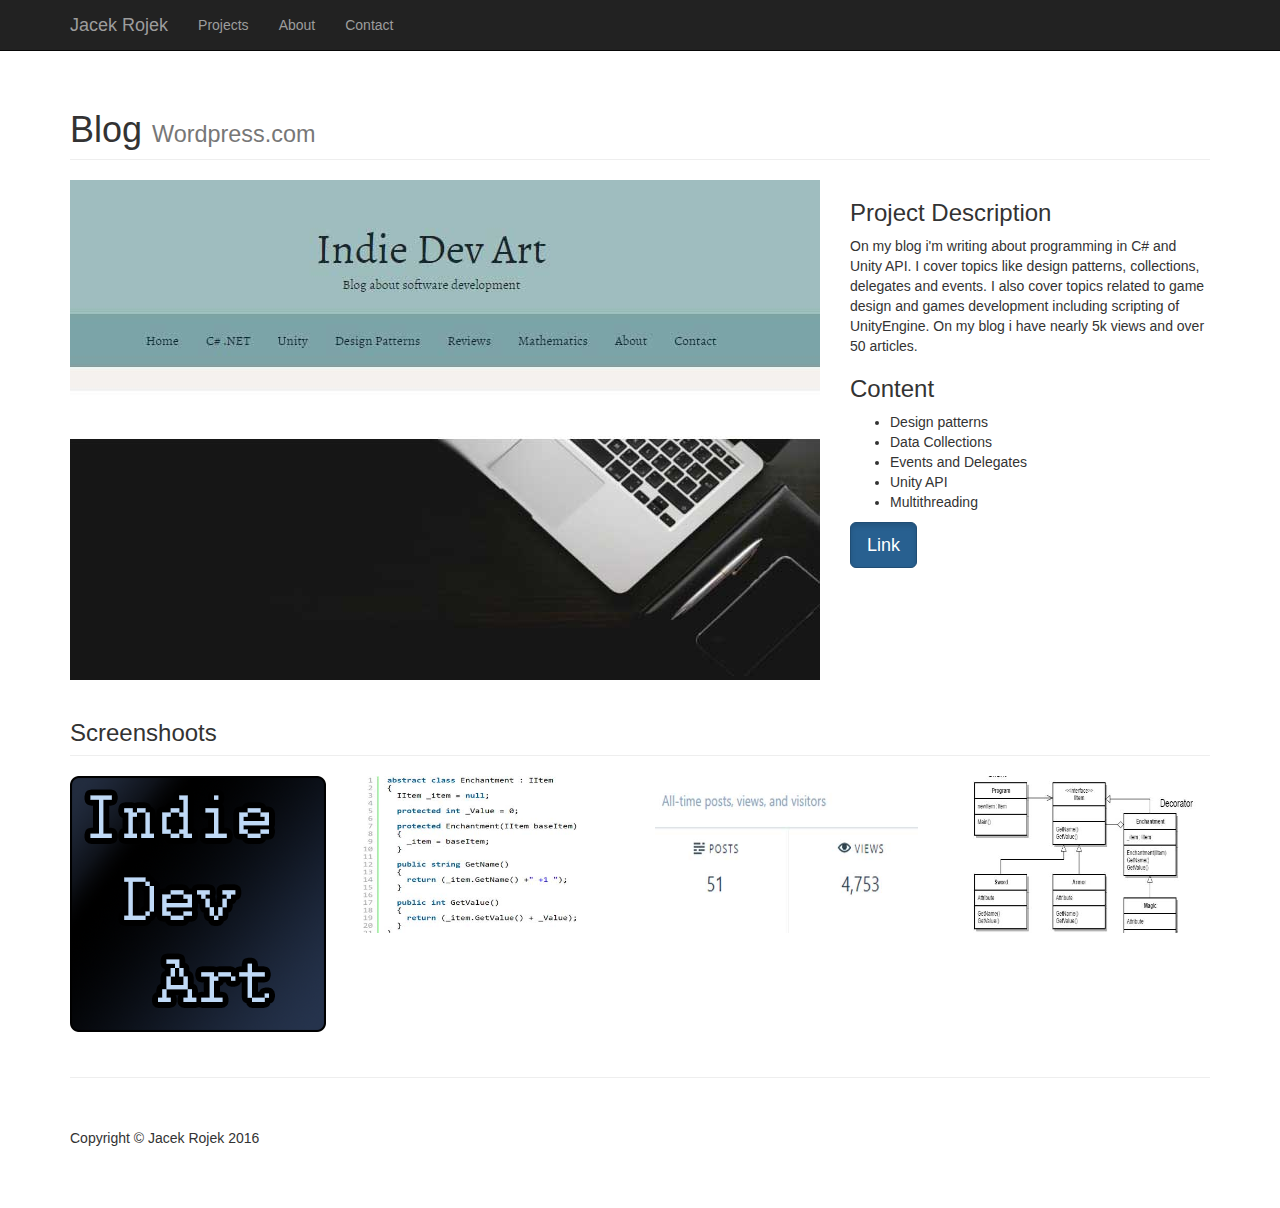
<file: wordpress.html>
<!DOCTYPE html>
<html lang="en">

<head>

    <meta charset="utf-8">
    <meta http-equiv="X-UA-Compatible" content="IE=edge">
    <meta name="website" content="width=device-width, initial-scale=1">
    <meta name="mucic producre website" content="">
    <meta name="Jacek Rojek" content="">

    <title>Wordpress blog</title>

    <!-- Bootstrap Core CSS -->
    <link href="css/bootstrap.min.css" rel="stylesheet">

    <!-- Custom CSS -->
    <link href="css/portfolio-item.css" rel="stylesheet">

</head>

<body>

    <!-- Navigation -->
    <nav class="navbar navbar-inverse navbar-fixed-top" role="navigation">
        <div class="container">
            <!-- Brand and toggle get grouped for better mobile display -->
            <div class="navbar-header">
                <button type="button" class="navbar-toggle" data-toggle="collapse" data-target="#bs-example-navbar-collapse-1">
                    <span class="sr-only">Toggle navigation</span>
                    <span class="icon-bar"></span>
                    <span class="icon-bar"></span>
                    <span class="icon-bar"></span>
                </button>
                <a class="navbar-brand" href="#">Jacek Rojek</a>
            </div>
            <!-- Collect the nav links, forms, and other content for toggling -->
            <div class="collapse navbar-collapse" id="bs-example-navbar-collapse-1">
                <ul class="nav navbar-nav">
                    <li>
                      <a href="index.html">Projects</a>
                  </li>
                  <li>
                      <a href="about.html">About</a>
                  </li>
                  <li>
                      <a href="contact.html">Contact</a>
                    </li>
                </ul>
            </div>
            <!-- /.navbar-collapse -->
        </div>
        <!-- /.container -->
    </nav>

    <!-- Page Content -->
    <div class="container">

        <!-- Portfolio Item Heading -->
        <div class="row">

            <div class="col-lg-12">

                <h1 class="page-header">Blog
                    <small>Wordpress.com</small>

                </h1>
            </div>

        </div>

        <!-- /.row -->

        <!-- Portfolio Item Row -->
        <div class="row">

            <div class="col-md-8">
                <img class="img-responsive" src="images/wp.jpg" alt=" Soundcloud widget">
            </div>

            <div class="col-md-4">
                <h3>Project Description</h3>
                <p>On my blog i'm writing about programming in C# and Unity API. I cover topics like design patterns, collections, delegates and events. I also cover topics related to game design and games development including scripting of UnityEngine. On my blog i have nearly 5k views and over 50 articles. </p>
                <h3>Content</h3>
                <ul>
                    <li>Design patterns</li>
                    <li>Data Collections</li>
                    <li>Events and Delegates</li>
                    <li>Unity API</li>
                    <li>Multithreading</li>
                </ul>
                <a href="https://indiedevart.wordpress.com/" class="btn btn-primary btn-lg active" role="button">Link</a>
            </div>



        </div>
        <!-- /.row -->

        <!-- Related Projects Row -->
        <div class="row">

            <div class="col-lg-12">
                <h3 class="page-header">Screenshoots</h3>
            </div>

            <div class="col-sm-3 col-xs-6">
                <a href="#">
                    <img class="img-responsive portfolio-item" src="images/ida.png" alt="top of main site">
                </a>
            </div>

            <div class="col-sm-3 col-xs-6">
                <a href="#">
                    <img class="img-responsive portfolio-item" src="images/wp1.jpg" alt="thumbnails">
                </a>
            </div>

            <div class="col-sm-3 col-xs-6">
                <a href="#">
                    <img class="img-responsive portfolio-item" src="images/wp3.jpg" alt="footer with social icons">
                </a>
            </div>

            <div class="col-sm-3 col-xs-6">
                <a href="#">
                    <img class="img-responsive portfolio-item" src="images/Blog_5.jpg" alt="responsive design">
                </a>
            </div>

        </div>
        <!-- /.row -->

        <hr>

        <!-- Footer -->
        <footer>
            <div class="row">
                <div class="col-lg-12">
                    <p>Copyright &copy; Jacek Rojek 2016</p>
                </div>
            </div>
            <!-- /.row -->
        </footer>

    </div>
    <!-- /.container -->

    <!-- jQuery -->
    <script src="js/jquery.js"></script>

    <!-- Bootstrap Core JavaScript -->
    <script src="js/bootstrap.min.js"></script>

</body>

</html>
</file>
<file: css/styles.min.css>
@font-face{font-family:'Sickness';src:url("../fonts/Sickness.ttf") format("truetype")}h1{color:white;margin-top:5px;vertical-align:bottom;align:center;bottom:auto;font-family:Sickness;font-size:160px;height:80px}#about{width:90%}#about p{margin:10px;color:white;font-size:12px}body{padding-top:0px}nav{margin-bottom:0px}#contact{padding-top:100px}#social-icons{margin-top:50px;padding-top:50px;top:800px}#social-icons a{margin:10px}#photo{margin-top:40px;padding:10px;width:200px;height:200px}#playA{margin:auto;padding:auto}#play{min-width:160px;min-height:60px;padding:auto;font-size:50px}.button{margin-top:30px;color:white;padding:18px 28px;font-size:22px;line-height:normal;-webkit-border-radius:20px;-moz-border-radius:20px;border-radius:20px}.wrapper{text-align:center;margin-top:100px}.main{width:100%;min-height:100%;height:100%;position:absolute}#main_container{min-height:100%;height:100%;width:auto;background-size:cover;background-image:url("../images/bg.jpg")}#main_container h2{color:white;vertical-align:bottom;margin:10px;font-family:Impact}.starter-template{margin-top:50px;padding-top:50px;min-height:100%;height:100%}#track{margin:auto}#musicPlayer{position:sticky;border:5px double black;background-image:url("../Photos/bg2.jpg");align-content:center}#musicPlayer iframe{border:5px solid #FF5733;border-radius:20px;height:500px;width:350px;margin-top:40px;margin-bottom:40px;padding:20px}.songName{font-family:Sickness}.thumbnail{background-color:black}.thumbnail p{color:white}.row{background-image:url("../Photos/bg3.jpg");background-size:cover;padding:30px}.row div{width:160px;height:200px}.footer{background-color:black}.footer #footerSignature p{margin:30px}.mb_share .button{background:#DCE0E0;position:relative;float:left;margin:0 7px 14px;width:150px;height:40px;overflow:hidden;-webkit-border-radius:3px;-moz-border-radius:3px;border-radius:3px}.mb_share .button .icon{float:left;z-index:200;position:relative;width:40px;height:40px;-webkit-border-radius:3px 0px 0px 3px;-moz-border-radius:3px 0px 0px 3px;border-radius:3px 0px 0px 3px;background-repeat:no-repeat;background-image:url(path_to/svg)}.mb_share .button .native_button{width:110px;height:40px;float:left;background:#DCE0E0 !important;display:table}.mb_share .button .native_button>div{display:table-cell;vertical-align:middle;text-align:center}.mb_share .button .slide{position:absolute;right:0;top:0;z-index:100;float:left;width:110px;height:40px;transition:.2s transform linear;-webkit-transition:.2s -webkit-transform linear;-moz-transition:.2s -moz-transform linear}.mb_share .button .slide span{color:#fff;display:block;cursor:default;width:100%;text-align:center;margin:10px 0;padding:2px 0;font-size:16px;border-left:1px solid rgba(255,255,255,0.35)}.mb_share .button.slide_x:hover .slide{-webkit-transform:translateX(110px);-moz-transform:translateX(110px);transform:translateX(110px)}.mb_share .button.slide_nx:hover .slide{-webkit-transform:translateX(-110px);-moz-transform:translateX(-110px);transform:translateX(-110px)}.mb_share .button.slide_y:hover .slide{-webkit-transform:translateY(40px);-moz-transform:translateY(40px);transform:translateY(40px)}.mb_share .button.slide_ny:hover .slide{-webkit-transform:translateY(-40px);-moz-transform:translateY(-40px);transform:translateY(-40px)}.mb_share .button.facebook .icon{background-position:-40px 0}.mb_share .button.facebook>div{background-color:#305c99}.mb_share .button.twitter .icon{background-position:0 0}.mb_share .button.twitter>div{background-color:#00cdff}.mb_share .button.youtube .icon{background-position:-80px 0}.mb_share .button.youtube>div{background-color:#e22b26}.mb_share .button.gplus .icon{background-position:0 -40px}.mb_share .button.gplus>div{background-color:#3f3d3e}.mb_share .button.linkedin .icon{background-position:-40px -40px}.mb_share .button.linkedin>div{background-color:#007bb6}.mb_share .button.tumblr .icon{background-position:-80px -40px}.mb_share .button.tumblr>div{background-color:#2c4762}.mb_share .button.github .icon{background-position:0 -80px}.mb_share .button.github>div{background-color:#42c0fb}.mb_share .button.pinterest .icon{background-position:-40px -80px}.mb_share .button.pinterest>div{background-color:#dc0d0a}
</file>
<file: css/portfolio-item.css>
/*!
 * Start Bootstrap - Portfolio Item HTML Template (http://startbootstrap.com)
 * Code licensed under the Apache License v2.0.
 * For details, see http://www.apache.org/licenses/LICENSE-2.0.
 */

body {
    padding-top: 70px; /* Required padding for .navbar-fixed-top. Remove if using .navbar-static-top. Change if height of navigation changes. */
}

.portfolio-item {
    margin-bottom: 25px;
}

footer {
    margin: 50px 0;
}
</file>
<file: css/1-col-portfolio.css>
/*!
 * Start Bootstrap - 1 Col Portfolio HTML Template (http://startbootstrap.com)
 * Code licensed under the Apache License v2.0.
 * For details, see http://www.apache.org/licenses/LICENSE-2.0.
 */

body {
    padding-top: 20px; /* Required padding for .navbar-fixed-top. Remove if using .navbar-static-top. Change if height of navigation changes. */
}

footer {
    margin: 50px 0;
}
</file>
<file: css/half-slider.css>
/*!
 * Start Bootstrap - Half Slider HTML Template (http://startbootstrap.com)
 * Code licensed under the Apache License v2.0.
 * For details, see http://www.apache.org/licenses/LICENSE-2.0.
 */

html,
body {
    height: 100%;
}

/* You can change the height of the carousel by changing the height in the class below. It is set to 50% by default, but can be any height! */
h2{
  font-size: 40px;
  color:silver;
  outline-style: solid;;
    outline-color: silver;
    background-color: #151515;
    padding:5px;
}
.carousel {
    height: 50%;
}

.item,
.active,
.carousel-inner {
    height: 100%;
}

/* Background images are set within the HTML using inline CSS, not here */

.fill {
    width: 100%;
    height: 100%;
    background-position: center;
    -webkit-background-size: cover;
    -moz-background-size: cover;
    background-size: cover;
    -o-background-size: cover;
}

footer {
    margin: 50px 0;
}
</file>
